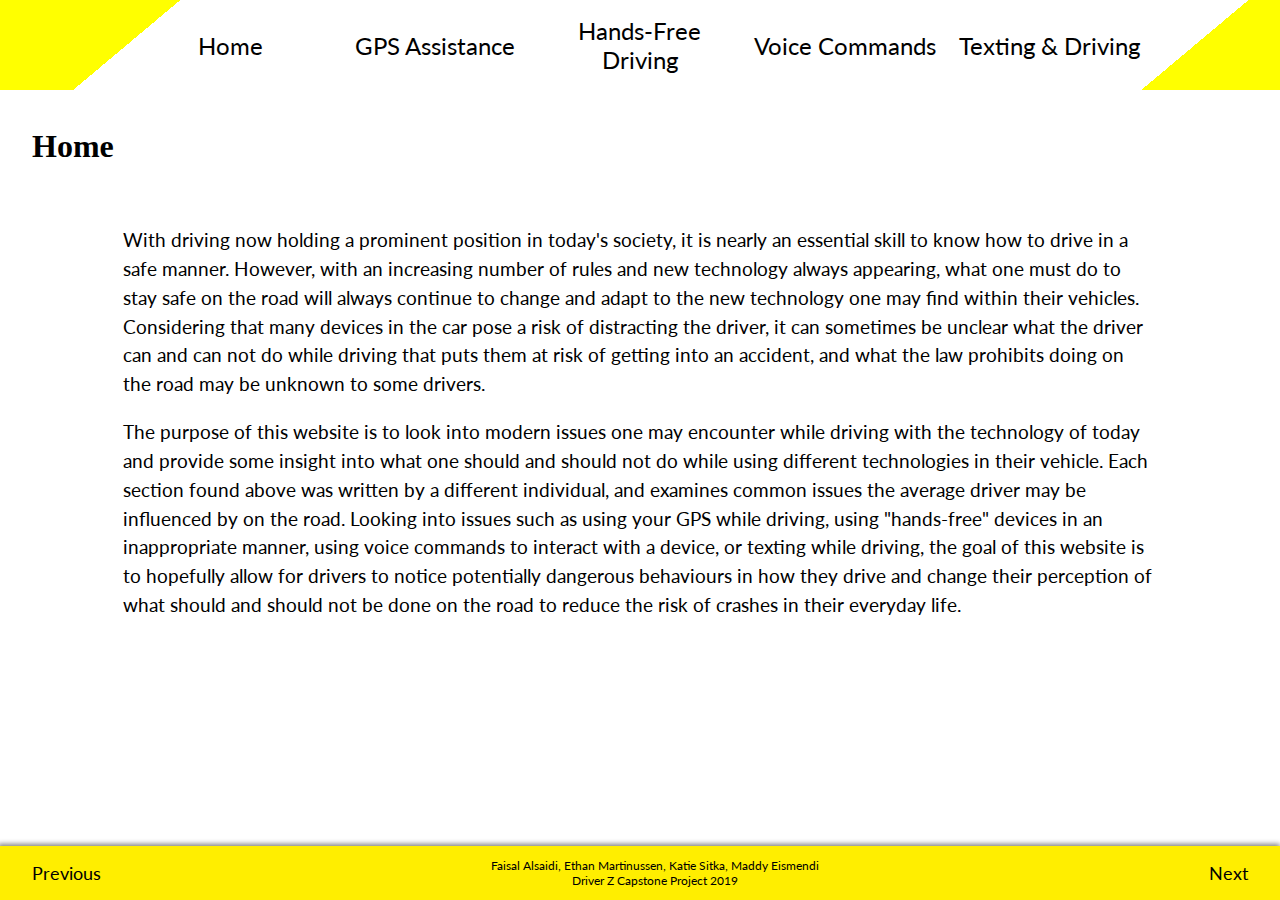
<file: index.html>
<!Doctype HTML>
<html>
	<head>
		<title>LastText</title>
		<link rel = "stylesheet" href = "lt.css">
		<link rel = "stylesheet" href = "https://fonts.googleapis.com/css?family=Lato:300,400,700&display=swap">
		<script src = "start.js"></script>
		<meta name = "viewport" content = "width=device-width initial-scale=1.0">
		<meta name = "description" content = "Driver Z project">
	</head>
	
	<body>

		<!--Navigation Bar-->
		<div class = "nav">
			<div class = "nav-bar">
				<div class = "nav1 section">
					<div class = "section1 nav-text">{Section 1}</div>
				</div>
				<div class = "nav2 section">
					<div class = "section2 nav-text">{Section 2}</div>
				</div>
				<div class = "nav3 section">
					<div class = "section3 nav-text">{Section 3}</div>
				</div>
				<div class = "nav4 section">
					<div class = "section4 nav-text">{Section 4}</div>
				</div>
			</div>
		</div>

		<!--Main Section-->
		<div class = "main">
			<div class = "main-header">
				<h1 class = "title">{Title}</h1>
				<h4 class = "name">Written by {name}</h4>
			</div>
			<div class = "main-text">
				<p>Lorem ipsum dolor sit amet, consectetur adipiscing elit, sed do eiusmod tempor incididunt ut labore et dolore magna aliqua.</p>
			 	<p>Ut enim ad minim veniam, quis nostrud exercitation ullamco laboris nisi ut aliquip ex ea commodo consequat. Duis aute irure dolor in reprehenderit in voluptate velit esse cillum dolore eu fugiat nulla pariatur. Excepteur sint occaecat cupidatat non proident, sunt in culpa qui officia deserunt mollit anim id est laborum.</p>
			 	<p>Lorem ipsum dolor sit amet, consectetur adipiscing elit, sed do eiusmod tempor incididunt ut labore et dolore magna aliqua.</p>
			 	<p>Ut enim ad minim veniam, quis nostrud exercitation ullamco laboris nisi ut aliquip ex ea commodo consequat. Duis aute irure dolor in reprehenderit in voluptate velit esse cillum dolore eu fugiat nulla pariatur. Excepteur sint occaecat cupidatat non proident, sunt in culpa qui officia deserunt mollit anim id est laborum.</p>
			 	<p>Lorem ipsum dolor sit amet, consectetur adipiscing elit, sed do eiusmod tempor incididunt ut labore et dolore magna aliqua.</p>
			 	<p>Ut enim ad minim veniam, quis nostrud exercitation ullamco laboris nisi ut aliquip ex ea commodo consequat. Duis aute irure dolor in reprehenderit in voluptate velit esse cillum dolore eu fugiat nulla pariatur. Excepteur sint occaecat cupidatat non proident, sunt in culpa qui officia deserunt mollit anim id est laborum.</p>
			</div>
		</div>

		<!--Footer-->
		<div class = "footer">
			<div class = "footer-grid">
				<div class = "previous">Previous</div>
				<div class = "names">Faisal Alsaidi, Ethan Martinussen, Katie Sitka, Maddy Eismendi<br>Driver Z Capstone Project 2019</div>
				<div class = "next">Next</div>
			</div>
		</div>
	</body>
</html>
</file>
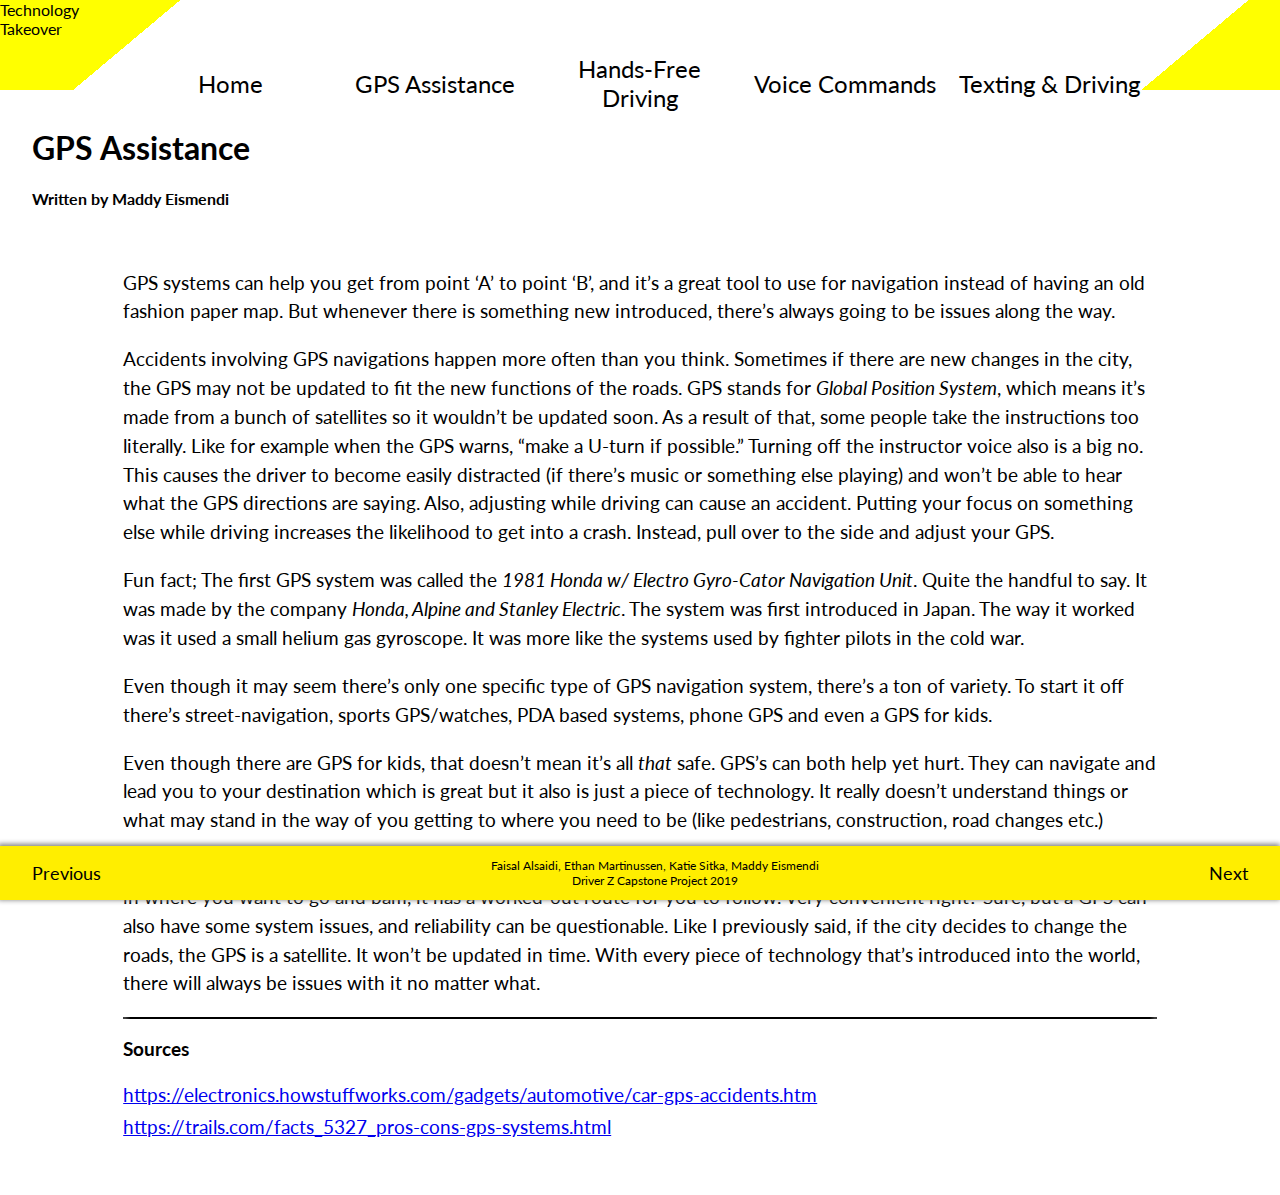
<file: gps.html>
<!Doctype HTML>
<html>
	<head>
		<title>Safe Driving</title>
		<link rel = "stylesheet" href = "lt.css">
		<link rel = "stylesheet" href = "https://fonts.googleapis.com/css?family=Lato:300,400,700&display=swap">
		<script src = "lt.js"></script>
		<meta name = "viewport" content = "width=device-width initial-scale=1.0">
		<meta name = "description" content = "Driver Z project">
	</head>
	
	<body>

		<!--Navigation Bar-->
		<div class = "nav">
			<span class = "website-title">Technology<br>Takeover</span>
			<div class = "nav-bar">
				<div class = "nav1 section">
					<div class = "section1 nav-text">Home</div>
				</div>
				<div class = "nav2 section">
					<div class = "section2 nav-text">GPS Assistance</div>
				</div>
				<div class = "nav3 section">
					<div class = "section3 nav-text">Hands-Free Driving</div>
				</div>
				<div class = "nav4 section">
					<div class = "section4 nav-text">Voice Commands</div>
				</div>
				<div class = "nav5 section">
					<div class = "section5 nav-text">Texting & Driving</div>
				</div>
			</div>
		</div>

		<!--Main Section-->
		<div class = "main">
			<div class = "main-header">
				<h1 class = "title">GPS Assistance</h1>
				<h4 class = "name">Written by Maddy Eismendi</h4>
			</div>
			<div class = "main-text">
				<p>
					GPS systems can help you get from point ‘A’ to point ‘B’, and it’s a great tool to use for navigation instead of having an old fashion paper map. But whenever there is something new introduced, there’s always going to be issues along the way.
				</p>
				<p>
					Accidents involving GPS navigations happen more often than you think. Sometimes if there are new changes in the city, the GPS may not be updated to fit the new functions of the roads. GPS stands for <i>Global Position System</i>, which means it’s made from a bunch of satellites so it wouldn’t be updated soon. As a result of that, some people take the instructions too literally. Like for example when the GPS warns, “make a U-turn if possible.” Turning off the instructor voice also is a big no. This causes the driver to become easily distracted (if there’s music or something else playing) and won’t be able to hear what the GPS directions are saying. Also, adjusting while driving can cause an accident. Putting your focus on something else while driving increases the likelihood to get into a crash. Instead, pull over to the side and adjust your GPS.
				</p>
				<p>
					Fun fact; The first GPS system was called the <i>1981 Honda w/ Electro Gyro-Cator Navigation Unit</i>. Quite the handful to say. It was made by the company <i>Honda, Alpine and Stanley Electric</i>. The system was first introduced in Japan. The way it worked was it used a small helium gas gyroscope. It was more like the systems used by fighter pilots in the cold war.
				</p>
				<p>
					Even though it may seem there’s only one specific type of GPS navigation system, there’s a ton of variety. To start it off there’s street-navigation, sports GPS/watches, PDA based systems, phone GPS and even a GPS for kids.
				</p>
				<p>
					Even though there are GPS for kids, that doesn’t mean it’s all <i>that</i> safe. GPS’s can both help yet hurt. They can navigate and lead you to your destination which is great but it also is just a piece of technology. It really doesn’t understand things or what may stand in the way of you getting to where you need to be (like pedestrians, construction, road changes etc.)
				</p>
				<p>
					There are definitely pros and cons to using a GPS. Navigation, functions, and locations are an advantage. You can just type in where you want to go and bam, it has a worked-out route for you to follow. Very convenient right? Sure, but a GPS can also have some system issues, and reliability can be questionable. Like I previously said, if the city decides to change the roads, the GPS is a satellite. It won’t be updated in time. With every piece of technology that’s introduced into the world, there will always be issues with it no matter what.
				</p>
				<hr class = "sources">
				<h3>Sources</h3>
				<a href = "https://electronics.howstuffworks.com/gadgets/automotive/car-gps-accidents.htm" target = "_blank" class = "source">https://electronics.howstuffworks.com/gadgets/automotive/car-gps-accidents.htm</a>
				<a href = "https://trails.com/facts_5327_pros-cons-gps-systems.html" target = "_blank" class = "source">https://trails.com/facts_5327_pros-cons-gps-systems.html</a>
			</div>
		</div>

		<!--Footer-->
		<div class = "footer">
			<div class = "footer-grid">
				<div class = "previous" onclick = "previous(2)">Previous</div>
				<div class = "names">Faisal Alsaidi, Ethan Martinussen, Katie Sitka, Maddy Eismendi<br>Driver Z Capstone Project 2019</div>
				<div class = "next" onclick = "next(2)">Next</div>
			</div>
		</div>
	</body>
</html>
</file>
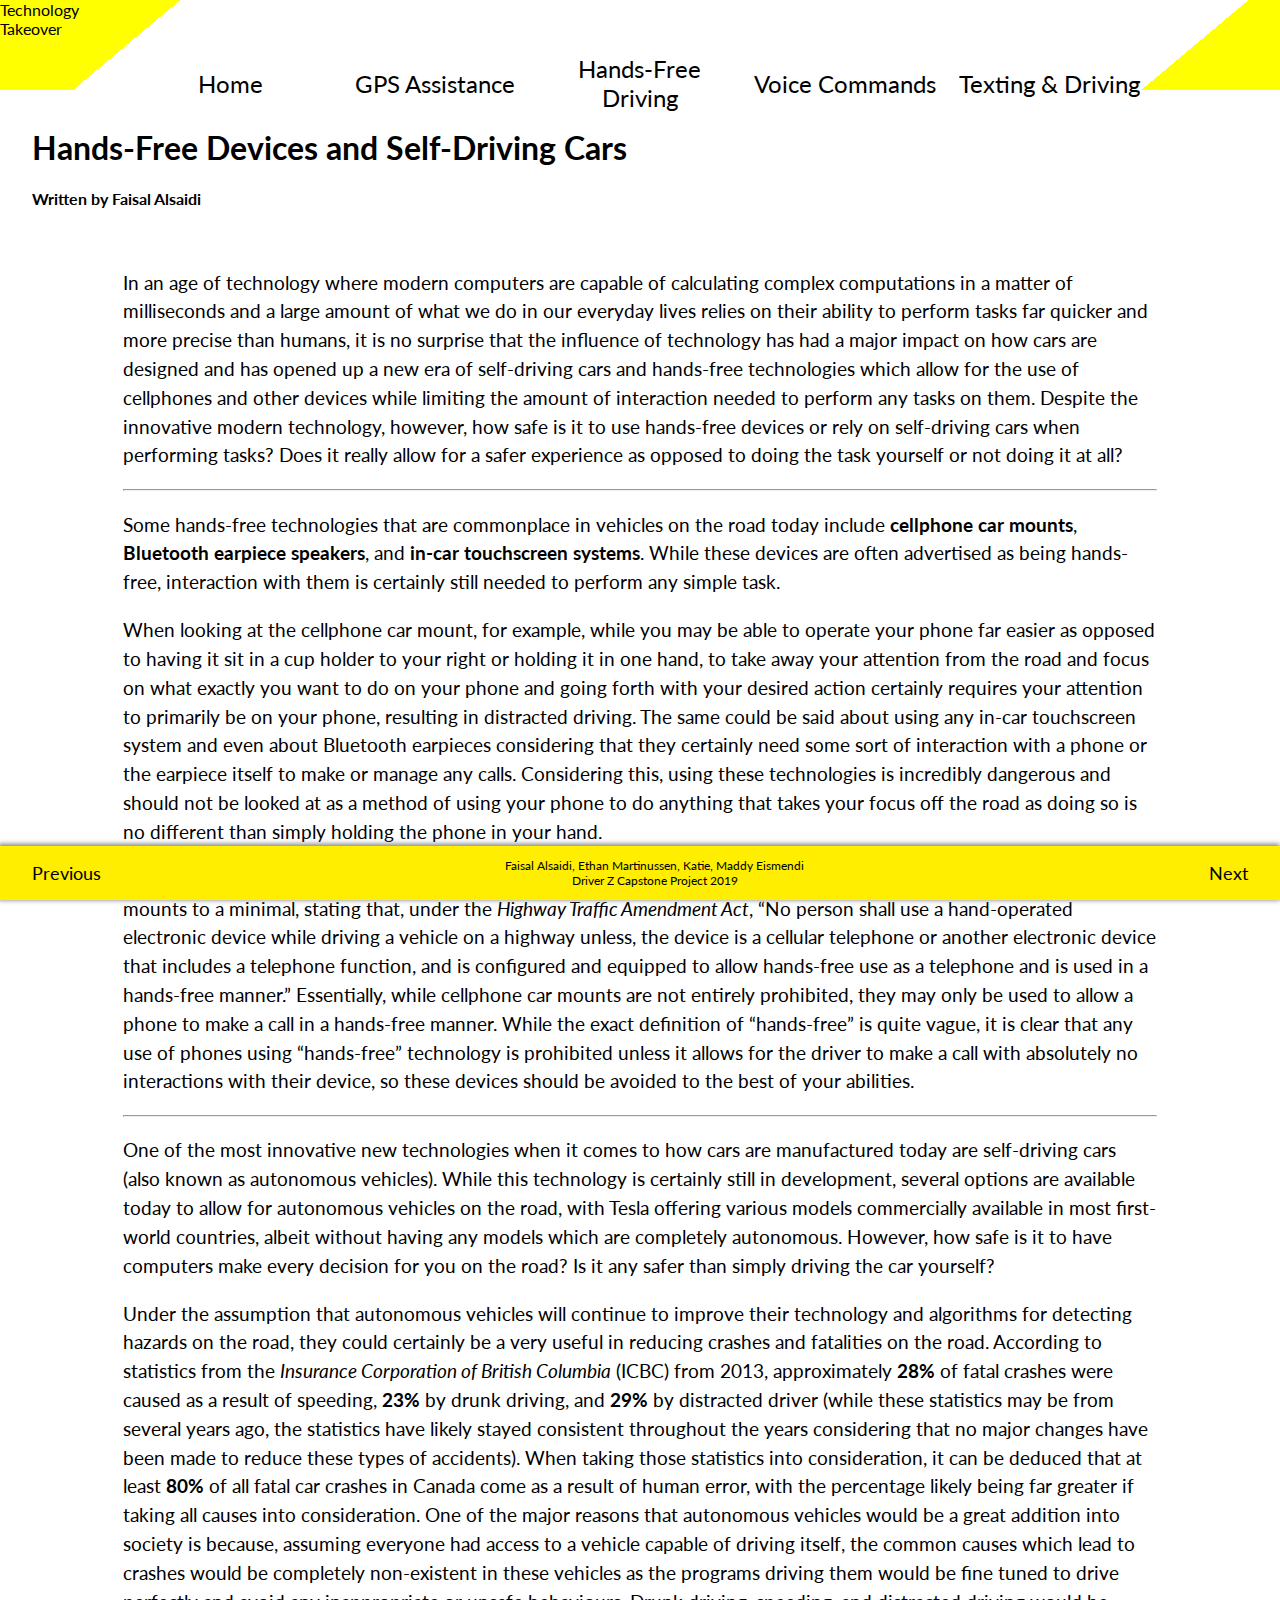
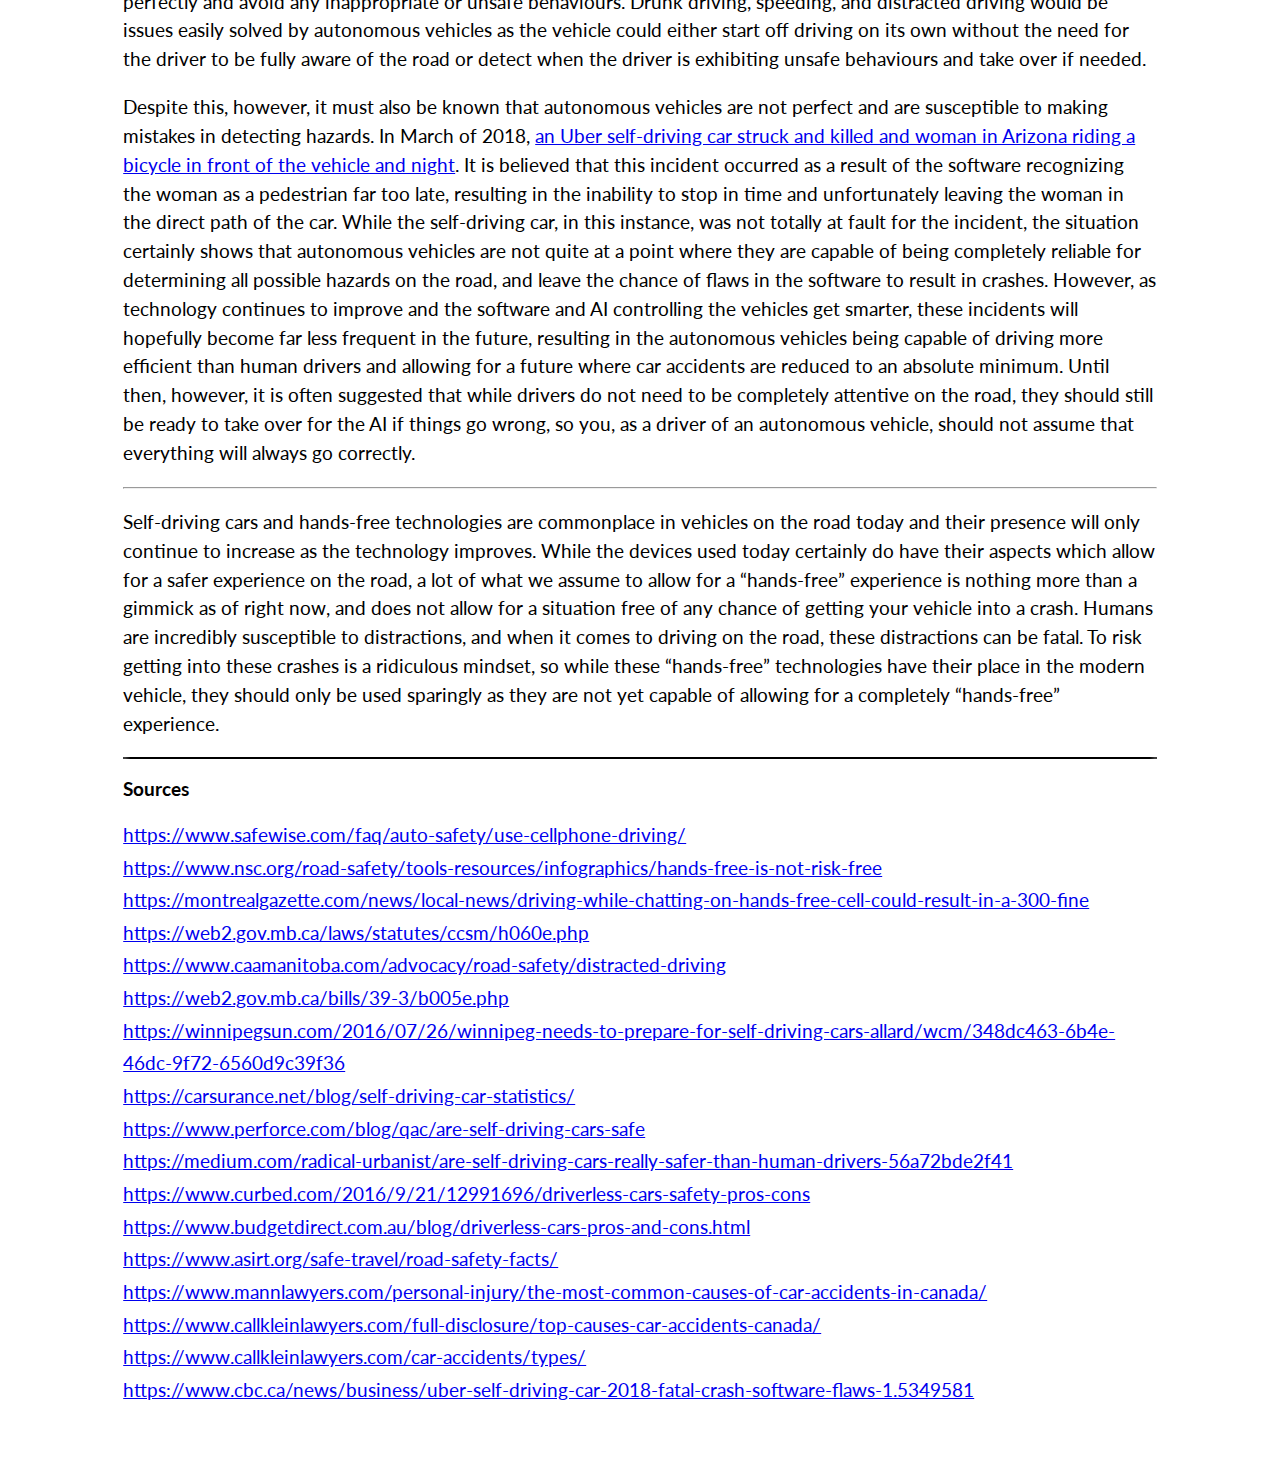
<file: handsfree_driving.html>
<!Doctype HTML>
<html>
	<head>
		<title>Technology Takeover</title>
		<link rel = "stylesheet" href = "lt.css">
		<link rel = "stylesheet" href = "https://fonts.googleapis.com/css?family=Lato:300,400,700&display=swap">
		<link href="https://fonts.googleapis.com/css?family=Roboto+Mono&display=swap" rel="stylesheet"> 
		<link rel = "icon" href = "https://img.icons8.com/plasticine/2x/car.png">
		<script src = "lt.js"></script>
		<meta name = "viewport" content = "width=device-width initial-scale=1.0">
		<meta name = "description" content = "Driver Z project">
	</head>
	
	<body>

		<!--Navigation Bar-->
		<div class = "nav">
			<span class = "website-title">Technology<br>Takeover</span>
			<div class = "nav-bar">
				<div class = "nav1 section">
					<div class = "section1 nav-text">Home</div>
				</div>
				<div class = "nav2 section">
					<div class = "section2 nav-text">GPS Assistance</div>
				</div>
				<div class = "nav3 section">
					<div class = "section3 nav-text">Hands-Free Driving</div>
				</div>
				<div class = "nav4 section">
					<div class = "section4 nav-text">Voice Commands</div>
				</div>
				<div class = "nav5 section">
					<div class = "section5 nav-text">Texting & Driving</div>
				</div>
			</div>
		</div>

		<!--Main Section-->
		<div class = "main">
			<div class = "main-header">
				<h1 class = "title">Hands-Free Devices and Self-Driving Cars</h1>
				<h4 class = "name">Written by Faisal Alsaidi</h4>
			</div>
			<div class = "main-text">
				<p>
					In an age of technology where modern computers are capable of calculating complex computations in a matter of milliseconds and a large amount of what we do in our everyday lives relies on their ability to perform tasks far quicker and more precise than humans, it is no surprise that the influence of technology has had a major impact on how cars are designed and has opened up a new era of self-driving cars and hands-free technologies which allow for the use of cellphones and other devices while limiting the amount of interaction needed to perform any tasks on them. Despite the innovative modern technology, however, how safe is it to use hands-free devices or rely on self-driving cars when performing tasks? Does it really allow for a safer experience as opposed to doing the task yourself or not doing it at all?
				</p>
				<hr>
				<p>
					Some hands-free technologies that are commonplace in vehicles on the road today include <b>cellphone car mounts</b>, <b>Bluetooth earpiece speakers</b>, and <b>in-car touchscreen systems</b>. While these devices are often advertised as being hands-free, interaction with them is certainly still needed to perform any simple task.
				</p>
				<p>
					When looking at the cellphone car mount, for example, while you may be able to operate your phone far easier as opposed to having it sit in a cup holder to your right or holding it in one hand, to take away your attention from the road and focus on what exactly you want to do on your phone and going forth with your desired action certainly requires your attention to primarily be on your phone, resulting in distracted driving. The same could be said about using any in-car touchscreen system and even about Bluetooth earpieces considering that they certainly need some sort of interaction with a phone or the earpiece itself to make or manage any calls. Considering this, using these technologies is incredibly dangerous and should not be looked at as a method of using your phone to do anything that takes your focus off the road as doing so is no different than simply holding the phone in your hand.
				</p>
				<p>
					To prohibit the use of hands-free devices in an inappropriate or dangerous manner, Manitoba law limits the use of car mounts to a minimal, stating that, under the <i>Highway Traffic Amendment Act</i>, “No person shall use a hand-operated electronic device while driving a vehicle on a highway unless, the device is a cellular telephone or another electronic device that includes a telephone function, and is configured and equipped to allow hands-free use as a telephone and is used in a hands-free manner.” Essentially, while cellphone car mounts are not entirely prohibited, they may only be used to allow a phone to make a call in a hands-free manner. While the exact definition of “hands-free” is quite vague, it is clear that any use of phones using “hands-free” technology is prohibited unless it allows for the driver to make a call with absolutely no interactions with their device, so these devices should be avoided to the best of your abilities.
				</p>
				<hr>
				<p>
					One of the most innovative new technologies when it comes to how cars are manufactured today are self-driving cars (also known as autonomous vehicles). While this technology is certainly still in development, several options are available today to allow for autonomous vehicles on the road, with Tesla offering various models commercially available in most first-world countries, albeit without having any models which are completely autonomous. However, how safe is it to have computers make every decision for you on the road? Is it any safer than simply driving the car yourself?
				</p>
				<p>
					Under the assumption that autonomous vehicles will continue to improve their technology and algorithms for detecting hazards on the road, they could certainly be a very useful in reducing crashes and fatalities on the road. According to statistics from the <i>Insurance Corporation of British Columbia</i> (ICBC) from 2013, approximately <b>28%</b> of fatal crashes were caused as a result of speeding, <b>23%</b> by drunk driving, and <b>29%</b> by distracted driver (while these statistics may be from several years ago, the statistics have likely stayed consistent throughout the years considering that no major changes have been made to reduce these types of accidents). When taking those statistics into consideration, it can be deduced that at least <b>80%</b> of all fatal car crashes in Canada come as a result of human error, with the percentage likely being far greater if taking all causes into consideration. One of the major reasons that autonomous vehicles would be a great addition into society is because, assuming everyone had access to a vehicle capable of driving itself, the common causes which lead to crashes would be completely non-existent in these vehicles as the programs driving them would be fine tuned to drive perfectly and avoid any inappropriate or unsafe behaviours. Drunk driving, speeding, and distracted driving would be issues easily solved by autonomous vehicles as the vehicle could either start off driving on its own without the need for the driver to be fully aware of the road or detect when the driver is exhibiting unsafe behaviours and take over if needed.
				</p>
				<p>
					Despite this, however, it must also be known that autonomous vehicles are not perfect and are susceptible to making mistakes in detecting hazards. In March of 2018, <a href = "https://www.cbc.ca/news/business/uber-self-driving-car-2018-fatal-crash-software-flaws-1.5349581" target = "_blank">an Uber self-driving car struck and killed and woman in Arizona riding a bicycle in front of the vehicle and night</a>. It is believed that this incident occurred as a result of the software recognizing the woman as a pedestrian far too late, resulting in the inability to stop in time and unfortunately leaving the woman in the direct path of the car. While the self-driving car, in this instance, was not totally at fault for the incident, the situation certainly shows that autonomous vehicles are not quite at a point where they are capable of being completely reliable for determining all possible hazards on the road, and leave the chance of flaws in the software to result in crashes. However, as technology continues to improve and the software and AI controlling the vehicles get smarter, these incidents will hopefully become far less frequent in the future, resulting in the autonomous vehicles being capable of driving more efficient than human drivers and allowing for a future where car accidents are reduced to an absolute minimum. Until then, however, it is often suggested that while drivers do not need to be completely attentive on the road, they should still be ready to take over for the AI if things go wrong, so you, as a driver of an autonomous vehicle, should not assume that everything will always go correctly.
				</p>
				<hr>
				<p>
					Self-driving cars and hands-free technologies are commonplace in vehicles on the road today and their presence will only continue to increase as the technology improves. While the devices used today certainly do have their aspects which allow for a safer experience on the road, a lot of what we assume to allow for a “hands-free” experience is nothing more than a gimmick as of right now, and does not allow for a situation free of any chance of getting your vehicle into a crash. Humans are incredibly susceptible to distractions, and when it comes to driving on the road, these distractions can be fatal. To risk getting into these crashes is a ridiculous mindset, so while these “hands-free” technologies have their place in the modern vehicle, they should only be used sparingly as they are not yet capable of allowing for a completely “hands-free” experience.
				</p>
				<hr class = "sources">
				<h3>Sources</h3>
				<a href = "https://www.safewise.com/faq/auto-safety/use-cellphone-driving/" target = "_blank" class = "source">https://www.safewise.com/faq/auto-safety/use-cellphone-driving/</a>
				<a href = "https://www.nsc.org/road-safety/tools-resources/infographics/hands-free-is-not-risk-free" target = "_blank" class = "source">https://www.nsc.org/road-safety/tools-resources/infographics/hands-free-is-not-risk-free</a>
				<a href = "https://montrealgazette.com/news/local-news/driving-while-chatting-on-hands-free-cell-could-result-in-a-300-fine" target = "_blank" class = "source">https://montrealgazette.com/news/local-news/driving-while-chatting-on-hands-free-cell-could-result-in-a-300-fine</a>
				<a href = "https://web2.gov.mb.ca/laws/statutes/ccsm/h060e.php" target = "_blank" class = "source">https://web2.gov.mb.ca/laws/statutes/ccsm/h060e.php</a>
				<a href = "https://www.caamanitoba.com/advocacy/road-safety/distracted-driving" target = "_blank" class = "source">https://www.caamanitoba.com/advocacy/road-safety/distracted-driving</a>
				<a href = "https://web2.gov.mb.ca/bills/39-3/b005e.php" target = "_blank" class = "source">https://web2.gov.mb.ca/bills/39-3/b005e.php</a>
				<a href = "https://winnipegsun.com/2016/07/26/winnipeg-needs-to-prepare-for-self-driving-cars-allard/wcm/348dc463-6b4e-46dc-9f72-6560d9c39f36" target = "_blank" class = "source">https://winnipegsun.com/2016/07/26/winnipeg-needs-to-prepare-for-self-driving-cars-allard/wcm/348dc463-6b4e-46dc-9f72-6560d9c39f36</a>
				<a href = "https://carsurance.net/blog/self-driving-car-statistics/" target = "_blank" class = "source">https://carsurance.net/blog/self-driving-car-statistics/</a>
				<a href = "https://www.perforce.com/blog/qac/are-self-driving-cars-safe" target = "_blank" class = "source">https://www.perforce.com/blog/qac/are-self-driving-cars-safe</a>
				<a href = "https://medium.com/radical-urbanist/are-self-driving-cars-really-safer-than-human-drivers-56a72bde2f41" target = "_blank" class = "source">https://medium.com/radical-urbanist/are-self-driving-cars-really-safer-than-human-drivers-56a72bde2f41</a>
				<a href = "https://www.curbed.com/2016/9/21/12991696/driverless-cars-safety-pros-cons" target = "_blank" class = "source">https://www.curbed.com/2016/9/21/12991696/driverless-cars-safety-pros-cons</a>
				<a href = "https://www.budgetdirect.com.au/blog/driverless-cars-pros-and-cons.html" target = "_blank" class = "source">https://www.budgetdirect.com.au/blog/driverless-cars-pros-and-cons.html</a>
				<a href = "https://www.asirt.org/safe-travel/road-safety-facts/" target = "_blank" class = "source">https://www.asirt.org/safe-travel/road-safety-facts/</a>
				<a href = "https://www.mannlawyers.com/personal-injury/the-most-common-causes-of-car-accidents-in-canada/" target = "_blank" class = "source">https://www.mannlawyers.com/personal-injury/the-most-common-causes-of-car-accidents-in-canada/</a>
				<a href = "https://www.callkleinlawyers.com/full-disclosure/top-causes-car-accidents-canada/" target = "_blank" class = "source">https://www.callkleinlawyers.com/full-disclosure/top-causes-car-accidents-canada/</a>
				<a href = "https://www.callkleinlawyers.com/car-accidents/types/" target = "_blank" class = "source">https://www.callkleinlawyers.com/car-accidents/types/</a>
				<a href = "https://www.cbc.ca/news/business/uber-self-driving-car-2018-fatal-crash-software-flaws-1.5349581" target = "_blank" class = "source">https://www.cbc.ca/news/business/uber-self-driving-car-2018-fatal-crash-software-flaws-1.5349581</a>
			</div>
		</div>

		<!--Footer-->
		<div class = "footer">
			<div class = "footer-grid">
				<div class = "previous" onclick = "previous(3)">Previous</div>
				<div class = "names">Faisal Alsaidi, Ethan Martinussen, Katie, Maddy Eismendi<br>Driver Z Capstone Project 2019</div>
				<div class = "next" onclick = "next(3)">Next</div>
			</div>
		</div>
	</body>
</html>
</file>
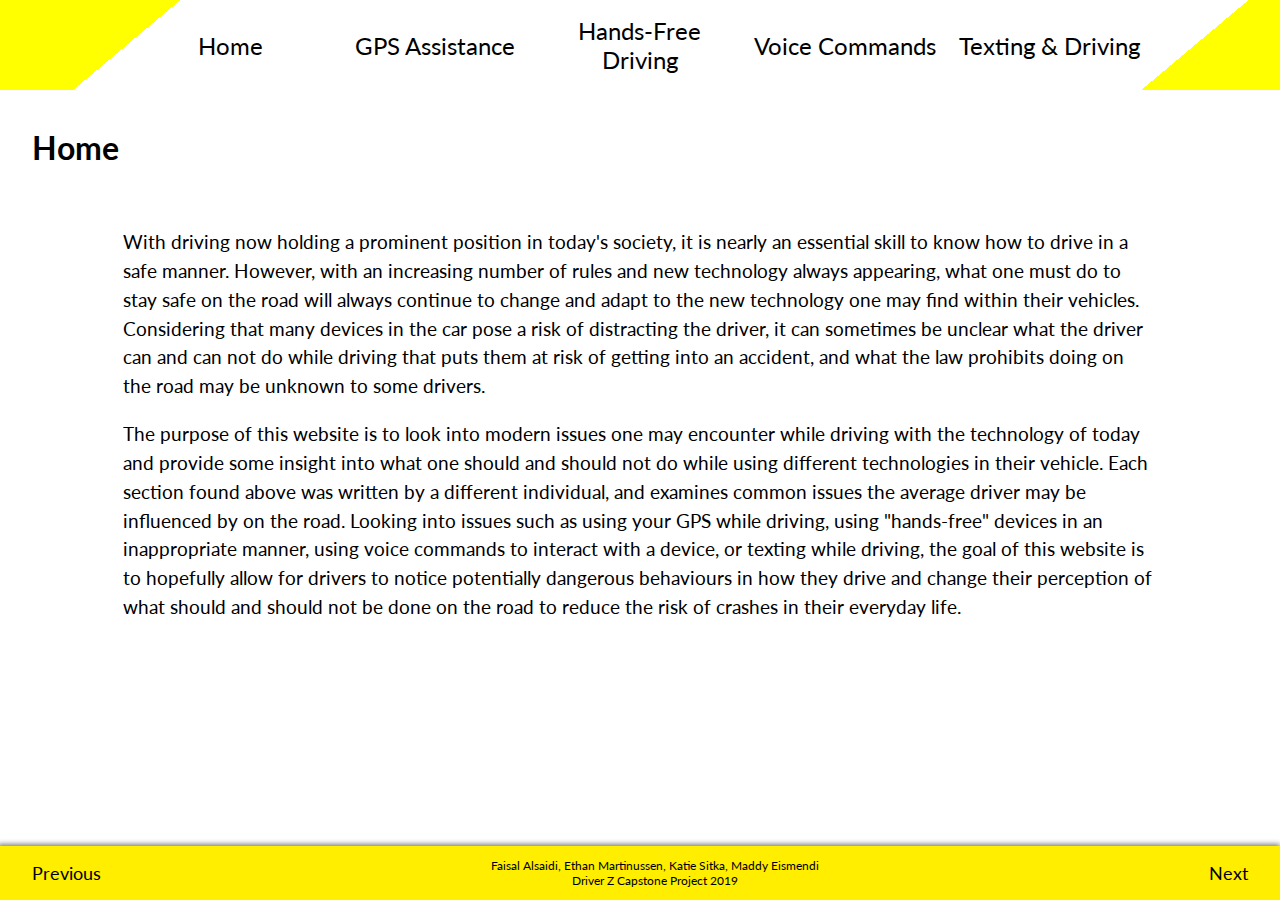
<file: home.html>
<!Doctype HTML>
<html>
	<head>
		<title>Safe Driving</title>
		<link rel = "stylesheet" href = "lt.css">
		<link rel = "stylesheet" href = "https://fonts.googleapis.com/css?family=Lato:300,400,700&display=swap">
		<script src = "lt.js"></script>
		<meta name = "viewport" content = "width=device-width initial-scale=1.0">
		<meta name = "description" content = "Driver Z project">
	</head>
	
	<body>

		<!--Navigation Bar-->
		<div class = "nav">
			<div class = "nav-bar">
				<div class = "nav1 section">
					<div class = "section1 nav-text">Home</div>
				</div>
				<div class = "nav2 section">
					<div class = "section2 nav-text">GPS Assistance</div>
				</div>
				<div class = "nav3 section">
					<div class = "section3 nav-text">Hands-Free Driving</div>
				</div>
				<div class = "nav4 section">
					<div class = "section4 nav-text">Voice Commands</div>
				</div>
				<div class = "nav5 section">
					<div class = "section5 nav-text">Texting & Driving</div>
				</div>
			</div>
		</div>

		<!--Main Section-->
		<div class = "main">
			<div class = "main-header">
				<h1 class = "title">Home</h1>
				<h4 class = "name"></h4>
			</div>
			<div class = "main-text">
				<p>
					With driving now holding a prominent position in today's society, it is nearly an essential skill to know how to drive in a safe manner. However, with an increasing number of rules and new technology always appearing, what one must do to stay safe on the road will always continue to change and adapt to the new technology one may find within their vehicles. Considering that many devices in the car pose a risk of distracting the driver, it can sometimes be unclear what the driver can and can not do while driving that puts them at risk of getting into an accident, and what the law prohibits doing on the road may be unknown to some drivers.
				</p>
				<p>
					The purpose of this website is to look into modern issues one may encounter while driving with the technology of today and provide some insight into what one should and should not do while using different technologies in their vehicle. Each section found above was written by a different individual, and examines common issues the average driver may be influenced by on the road. Looking into issues such as using your GPS while driving, using "hands-free" devices in an inappropriate manner, using voice commands to interact with a device, or texting while driving, the goal of this website is to hopefully allow for drivers to notice potentially dangerous behaviours in how they drive and change their perception of what should and should not be done on the road to reduce the risk of crashes in their everyday life.
				</p>
			</div>
		</div>

		<!--Footer-->
		<div class = "footer">
			<div class = "footer-grid">
				<div class = "previous" onclick = "previous(1)">Previous</div>
				<div class = "names">Faisal Alsaidi, Ethan Martinussen, Katie Sitka, Maddy Eismendi<br>Driver Z Capstone Project 2019</div>
				<div class = "next" onclick = "next(1)">Next</div>
			</div>
		</div>
	</body>
</html>
</file>
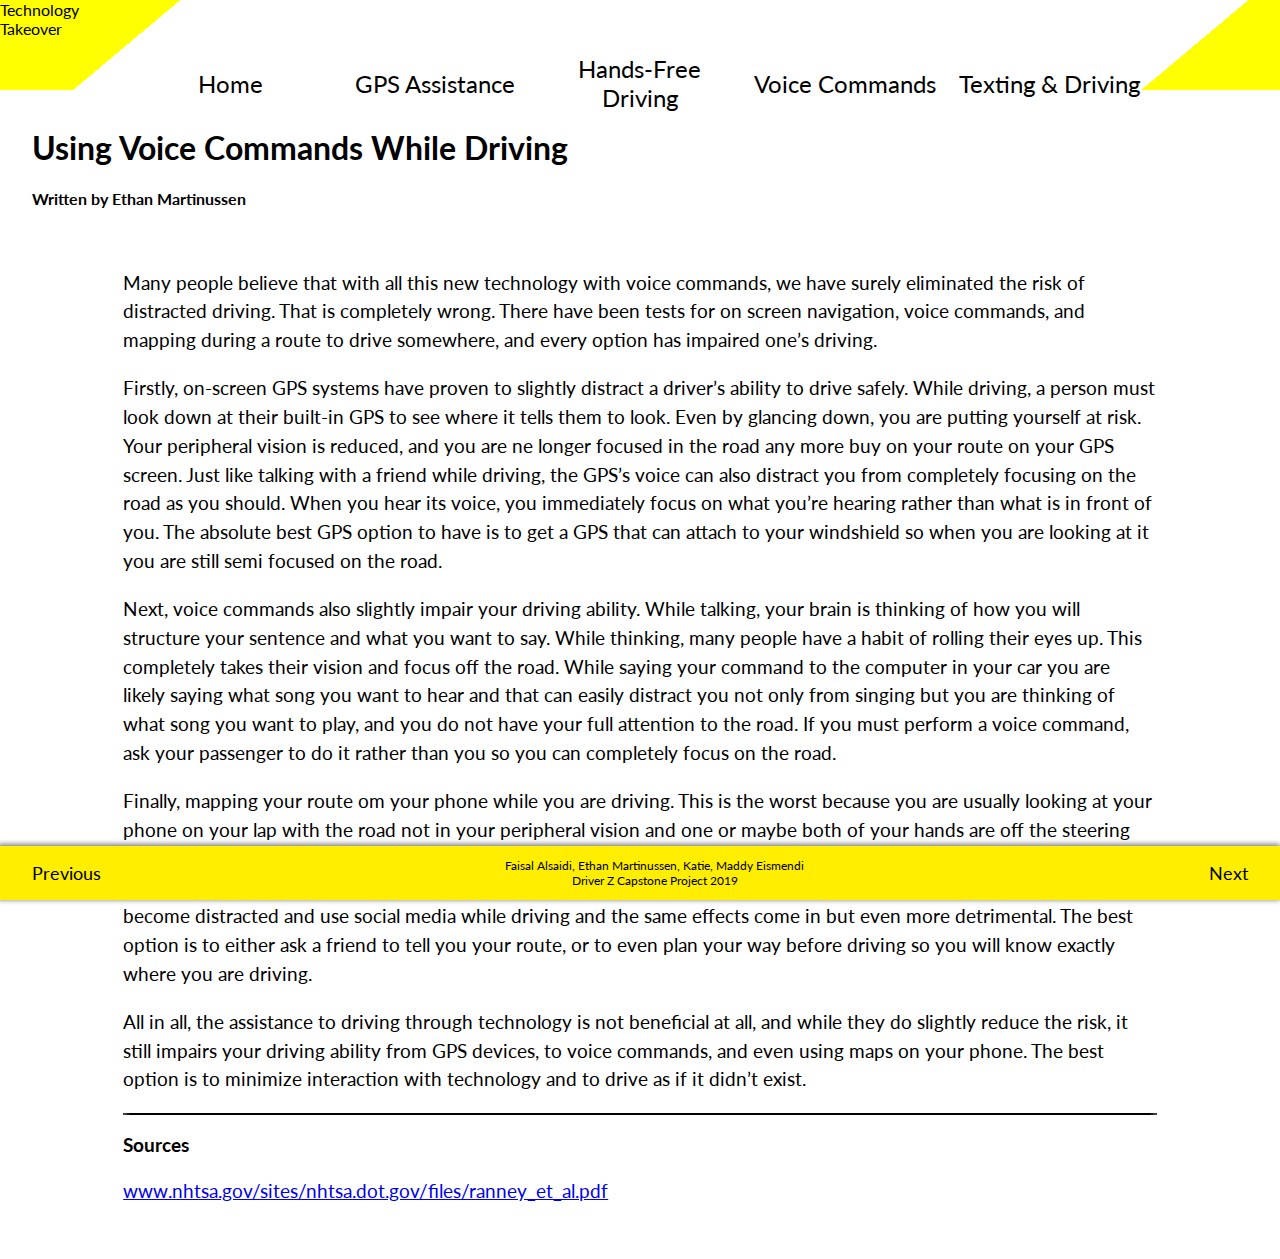
<file: voice_commands.html>
<!Doctype HTML>
<html>
	<head>
		<title>Technology Takeover</title>
		<link rel = "stylesheet" href = "lt.css">
		<link rel = "stylesheet" href = "https://fonts.googleapis.com/css?family=Lato:300,400,700&display=swap">
		<link href="https://fonts.googleapis.com/css?family=Roboto+Mono&display=swap" rel="stylesheet"> 
		<link rel = "icon" href = "https://img.icons8.com/plasticine/2x/car.png">
		<script src = "lt.js"></script>
		<meta name = "viewport" content = "width=device-width initial-scale=1.0">
		<meta name = "description" content = "Driver Z project">
	</head>
	
	<body>

		<!--Navigation Bar-->
		<div class = "nav">
			<span class = "website-title">Technology<br>Takeover</span>
			<div class = "nav-bar">
				<div class = "nav1 section">
					<div class = "section1 nav-text">Home</div>
				</div>
				<div class = "nav2 section">
					<div class = "section2 nav-text">GPS Assistance</div>
				</div>
				<div class = "nav3 section">
					<div class = "section3 nav-text">Hands-Free Driving</div>
				</div>
				<div class = "nav4 section">
					<div class = "section4 nav-text">Voice Commands</div>
				</div>
				<div class = "nav5 section">
					<div class = "section5 nav-text">Texting & Driving</div>
				</div>
			</div>
		</div>

		<!--Main Section-->
		<div class = "main">
			<div class = "main-header">
				<h1 class = "title">Using Voice Commands While Driving</h1>
				<h4 class = "name">Written by Ethan Martinussen</h4>
			</div>
			<div class = "main-text">
				<p>
					Many people believe that with all this new technology with voice commands, we have surely eliminated the risk of distracted driving. That is completely wrong. There have been tests for on screen navigation, voice commands, and mapping during a route to drive somewhere, and every option has impaired one’s driving. 
				</p>
				<p>
					Firstly, on-screen GPS systems have proven to slightly distract a driver’s ability to drive safely. While driving, a person must look down at their built-in GPS to see where it tells them to look. Even by glancing down, you are putting yourself at risk. Your peripheral vision is reduced, and you are ne longer focused in the road any more buy on your route on your GPS screen. Just like talking with a friend while driving, the GPS’s voice can also distract you from completely focusing on the road as you should. When you hear its voice, you immediately focus on what you’re hearing rather than what is in front of you. The absolute best GPS option to have is to get a GPS that can attach to your windshield so when you are looking at it you are still semi focused on the road.
				</p>
				<p>
					Next, voice commands also slightly impair your driving ability. While talking, your brain is thinking of how you will structure your sentence and what you want to say. While thinking, many people have a habit of rolling their eyes up. This completely takes their vision and focus off the road. While saying your command to the computer in your car you are likely saying what song you want to hear and that can easily distract you not only from singing but you are thinking of what song you want to play, and you do not have your full attention to the road. If you must perform a voice command, ask your passenger to do it rather than you so you can completely focus on the road.
				</p>
				<p>
					Finally, mapping your route om your phone while you are driving. This is the worst because you are usually looking at your phone on your lap with the road not in your peripheral vision and one or maybe both of your hands are off the steering wheel to operate your phone to navigate to your destination.  This is by far the most dangerous as almost none of your attention is focused to the road but to your phone. Another downside to using your phone is that it is quite easy to become distracted and use social media while driving and the same effects come in but even more detrimental. The best option is to either ask a friend to tell you your route, or to even plan your way before driving so you will know exactly where you are driving.
				</p>
				<p>
					All in all, the assistance to driving through technology is not beneficial at all, and while they do slightly reduce the risk, it still impairs your driving ability from GPS devices, to voice commands, and even using maps on your phone. The best option is to minimize interaction with technology and to drive as if it didn’t exist.
				</p>
				<hr class = "sources">
				<h3>Sources</h3>
				<a href = "www.nhtsa.gov/sites/nhtsa.dot.gov/files/ranney_et_al.pdf" target = "_blank" class = "source">www.nhtsa.gov/sites/nhtsa.dot.gov/files/ranney_et_al.pdf</a>
			</div>
		</div>

		<!--Footer-->
		<div class = "footer">
			<div class = "footer-grid">
				<div class = "previous" onclick = "previous(4)">Previous</div>
				<div class = "names">Faisal Alsaidi, Ethan Martinussen, Katie, Maddy Eismendi<br>Driver Z Capstone Project 2019</div>
				<div class = "next" onclick = "next(4)">Next</div>
			</div>
		</div>
	</body>
</html>
</file>
<file: lt.css>
/**************************

Table of Contents

1. Global Tags
2. Navigation Bar Elements
3. Main Section Elements
4. Footer Elements

**************************/


/**********
Global Tags
**********/

*{
	font-family: 'Lato';
}

body,html{
	margin: 0;
	padding: 0;
	width: 100%;
	height: 100%;
}

p, li{
	line-height: 150%;
	font-size: 120%;
}

a{
	transition: filter 0.2s linear;
}

a:hover{
	filter: hue-rotate(45deg);
}


/**********************
Navigation Bar Elements
**********************/

.nav{
	width: 100%;
	background-color: #eee;
	height: 10%;
	background: linear-gradient(-40deg, yellow 0 10%, white 0 87%, yellow 0 10%);
}

.nav-bar{
	margin: auto;
	width: 80%;
	height: 100%;
	display: grid;
	grid-template-columns: repeat(5,1fr);
	grid-template-areas: "section1 section2 section3 section4 section5";
}

.section{
	height: 100%;
	width: auto;
	display: flex;
	text-align: center;
}

.nav-text{
	display: inline-block;
	font-size: 150%;
	margin: auto;
	transition: color 0.2s linear;
}

.nav-text:hover{
	color: red;
	cursor: pointer;
}


/********************
Main Section Elements
********************/

.main{
	margin: auto;
	margin-top: 3%;
	width: 95%;
	height: auto;
	padding-bottom: 4%;
}

.main-header{
	width: 100%;
	height: 20%;
}

.main-text{
	margin: auto;
	margin-top: 5%;
	width: 85%;
	height: auto;
}

.sources{
	height: 2px;
	background-color: black;
	border: none;
	border-radius: 10%
}

.source{
	display: block;
	line-height: 170%;
	font-size: 120%;
}


/**************
Footer Elements
**************/

.footer{
	width: 100%;
	height: 6%;
	position: absolute;
	bottom: 0;
	background-color: #fe0;
	box-shadow: -1px -1px 5px 1px grey;
	display: grid;
	grid-template-rows: 100%;
	grid-template-columns: 100%;
	justify-content: center;
}

.footer-grid{
	margin: auto;
	width: 95%;
	height: 100%;
	display: inline-grid;
	grid-template-columns: repeat(3,auto);
	grid-template-areas: "previous names next";
	align-items: center;
}

.previous, .next{
	font-size: 110%;
	transition: color 0.1s linear;
}

.previous{
	justify-self: left;
	grid-area: previous;
}

.next{
	justify-self: right;
	grid-area: next;
}

.previous:hover, .next:hover{
	color: #f00;
	cursor: pointer;
}

.names{
	justify-self: center;
	grid-area: names;
	font-size: 75%;
	text-align: center;
}
</file>
